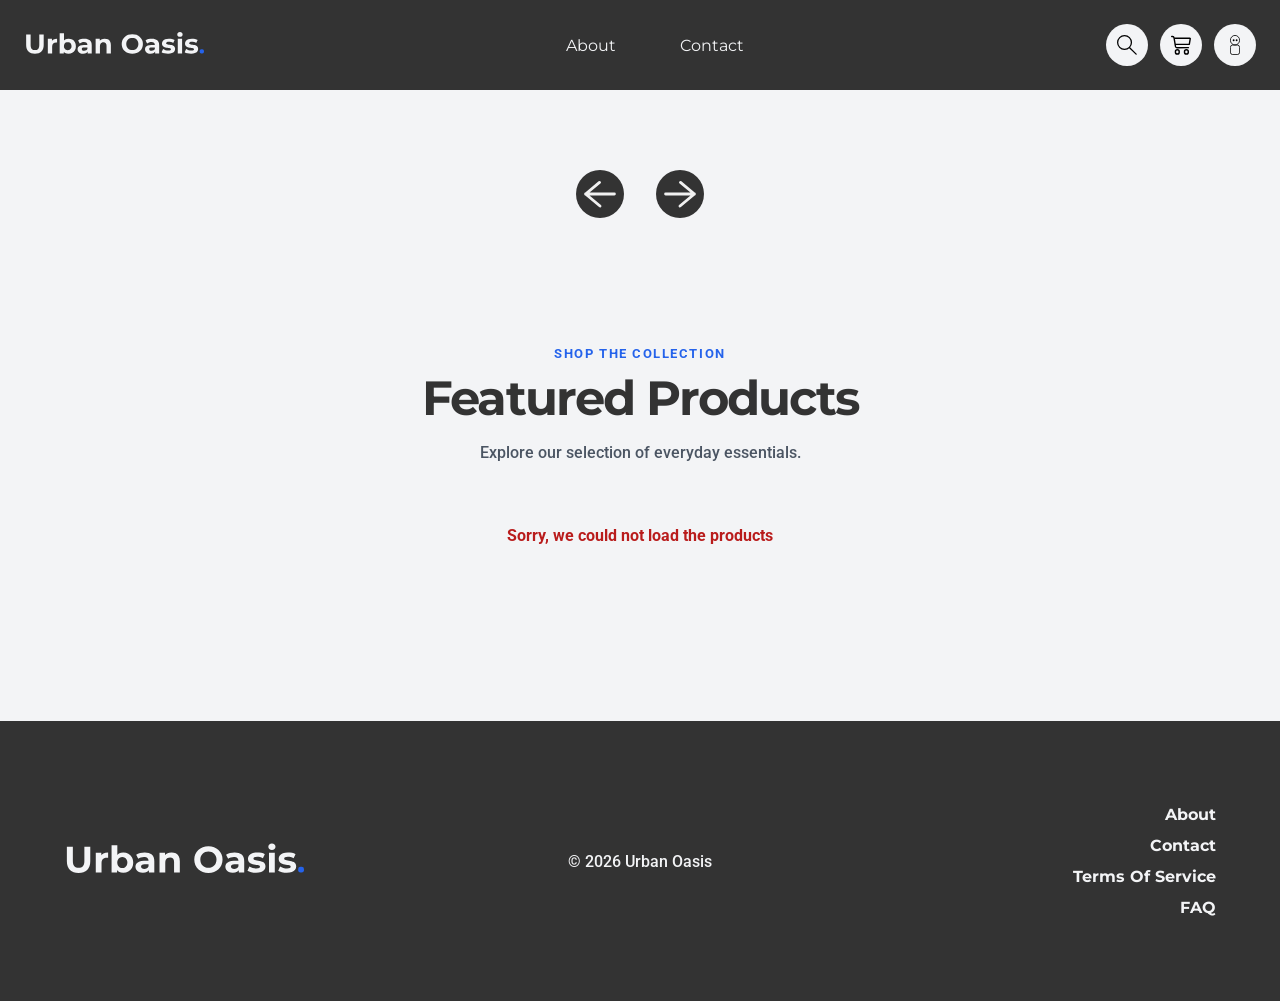
<file: index.html>
<!DOCTYPE html>
<html lang="en">
  <head>
    <meta charset="UTF-8">
    <meta name="viewport" content="width=device-width, initial-scale=1.0">
    <meta name="description" content="Urban Oasis is a minimal e-commerce store for curated everyday products">
    <title>Urban Oasis | Home</title>
    <link rel="stylesheet" href="./css/global.css">
    <link rel="stylesheet" href="./css/index.css">
  </head>
  <body>
    <header class="site-header">
      <nav class="navbar" aria-label="Main navigation">
        <a href="./index.html" class="logo">
          <img src="./icons/BrandLogo.svg" alt="Urban Oasis logo">
        </a>

        <ul class="nav-links">
          <li><a href="#">About</a></li>
          <li><a href="#">Contact</a></li>
        </ul>

        <div class="nav-actions">
          <button aria-label="Search" class="icon-button search-button">
            <img src="./icons/SearchIcon.svg" alt="Search">
          </button>

          <a href="./cart/index.html" class="icon-button" aria-label="Cart">
            <img src="./icons/CartIcon.svg" alt="Cart">
          </a>

          <a
            href="./account/login.html"
            class="icon-button"
            aria-label="Account"
          >
            <img src="./icons/ProfileIcon.svg" alt="Account">
          </a>
        </div>
      </nav>
    </header>

    <main>
      <section class="hero-carousel" aria-label="Featured products carousel">
        <div class="carousel-track" id="carousel-track">
          <!-- Carousel is rendered here with JavaScript-->
        </div>

        <div class="carousel-controls">
          <button
            class="carousel-btn carousel-btn-prev"
            id="carousel-prev"
            aria-label="Previous slide"
          >
            <img src="./icons/ArrowLeft.svg" alt="Previous">
          </button>

          <button
            class="carousel-btn carousel-btn-next"
            id="carousel-next"
            aria-label="Next slide"
          >
            <img src="./icons/ArrowRight.svg" alt="Next">
          </button>
        </div>
      </section>

      <section
        class="featured-products"
        aria-labelledby="featured-products-title"
      >
        <div class="section-header">
          <p class="section-label">Shop the collection</p>
          <h1 id="featured-products-title">Featured Products</h1>
          <p>Explore our selection of everyday essentials.</p>
        </div>

        <p class="loading-message" id="products-loading">Loading products</p>
        <p class="error-message" id="products-error" hidden>
          Sorry, we could not load the products
        </p>

        <div class="product-grid" id="product-grid">
          <!-- Products rendered here with JavaScript -->
        </div>
      </section>
    </main>

    <footer class="site-footer">
      <a href="./index.html" class="footer-logo">
        <img src="./icons/BrandLogo.svg" alt="Urban Oasis logo">
      </a>

      <p class="copyright">&copy; 2026 Urban Oasis</p>

      <nav class="footer-nav" aria-label="Footer navigation">
        <a href="#">About</a>
        <a href="#">Contact</a>
        <a href="#">Terms Of Service</a>
        <a href="#">FAQ</a>
      </nav>
    </footer>

    <script src="./js/index.js" type="module"></script>
  </body>
</html>
</file>
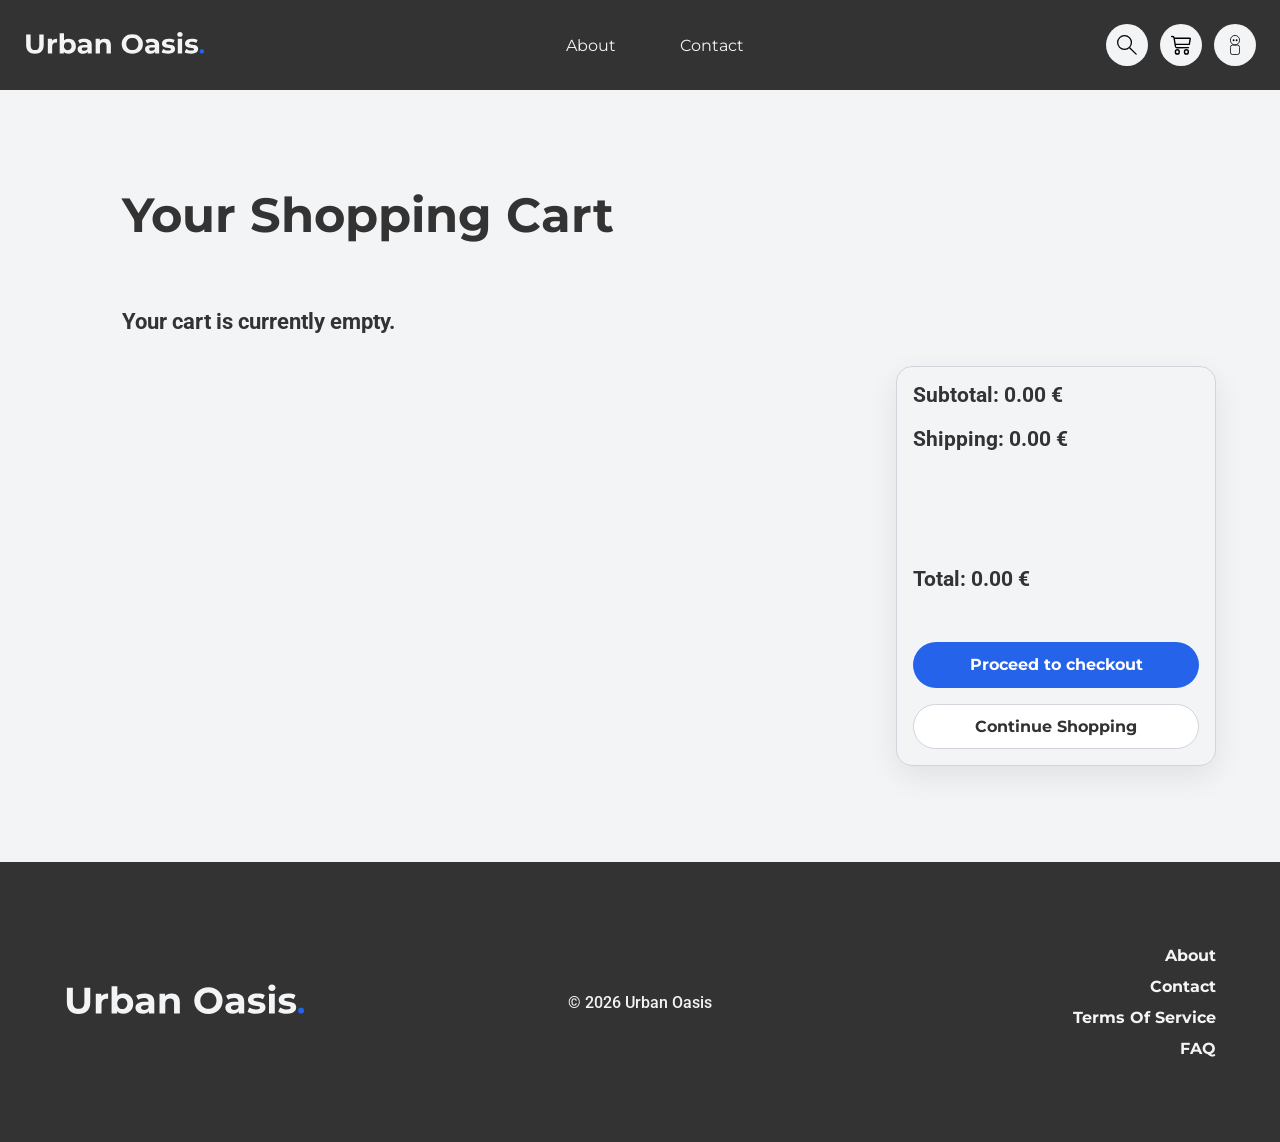
<file: cart/index.html>
<!DOCTYPE html>
<html lang="en">
  <head>
    <meta charset="UTF-8">
    <meta name="viewport" content="width=device-width, initial-scale=1.0">
    <meta name="description" content="View your Urban Oasis shopping cart, update quantities or remove items before proceeding to checkout.">
    <title>Urban Oasis | Cart</title>
    <link rel="stylesheet" href="../css/global.css">
    <link rel="stylesheet" href="../css/cart.css">
  </head>
  <body>
    <header class="site-header">
      <nav class="navbar" aria-label="Main navigation">
        <a href="../index.html" class="logo">
          <img src="../icons/BrandLogo.svg" alt="Urban Oasis logo">
        </a>

        <ul class="nav-links">
          <li><a href="#">About</a></li>
          <li><a href="#">Contact</a></li>
        </ul>

        <div class="nav-actions">
          <button aria-label="Search" class="icon-button search-button">
            <img src="../icons/SearchIcon.svg" alt="Search">
          </button>

          <a href="../cart/index.html" class="icon-button" aria-label="Cart">
            <img src="../icons/CartIcon.svg" alt="Cart">
          </a>

          <a
            href="../account/login.html"
            class="icon-button"
            aria-label="Account"
          >
            <img src="../icons/ProfileIcon.svg" alt="Account">
          </a>
        </div>
      </nav>
    </header>

    <main>
      <section class="cart-section" aria-labelledby="cart-title">
        <div class="container cart-wrapper">
          <h1 id="cart-title">Your Shopping Cart</h1>

          <p class="empty-cart-message" id="empty-cart-message" hidden>
            Your cart is currently empty.
          </p>

          <div class="cart-layout">
            <div class="cart-items-wrapper">
              <div class="cart-items" id="cart-items"></div>
              <!-- Cart items are rendered here with JavaScript -->
              <button class="btn clear-cart-button" id="clear-cart-button">
                Clear Cart
              </button>
            </div>

            <div class="cart-summary">
              <p>Subtotal: <strong id="cart-subtotal">0 €</strong></p>
              <p>Shipping: <strong id="cart-shipping">0 €</strong></p>
              <p class="cart-total">
                Total: <strong id="cart-total">0 €</strong>
              </p>

              <a href="../checkout/index.html" class="btn checkout-button"
                >Proceed to checkout</a
              >

              <a
                href="../index.html"
                class="btn continue-shopping-button"
                >Continue Shopping</a
              >
            </div>
          </div>
        </div>
      </section>
    </main>

    <footer class="site-footer">
      <a href="../index.html" class="footer-logo">
        <img src="../icons/BrandLogo.svg" alt="Urban Oasis logo">
      </a>

      <p class="copyright">&copy; 2026 Urban Oasis</p>

      <nav class="footer-nav" aria-label="Footer navigation">
        <a href="#">About</a>
        <a href="#">Contact</a>
        <a href="#">Terms Of Service</a>
        <a href="#">FAQ</a>
      </nav>
    </footer>

    <script src="../js/cart.js" type="module"></script>
  </body>
</html>
</file>
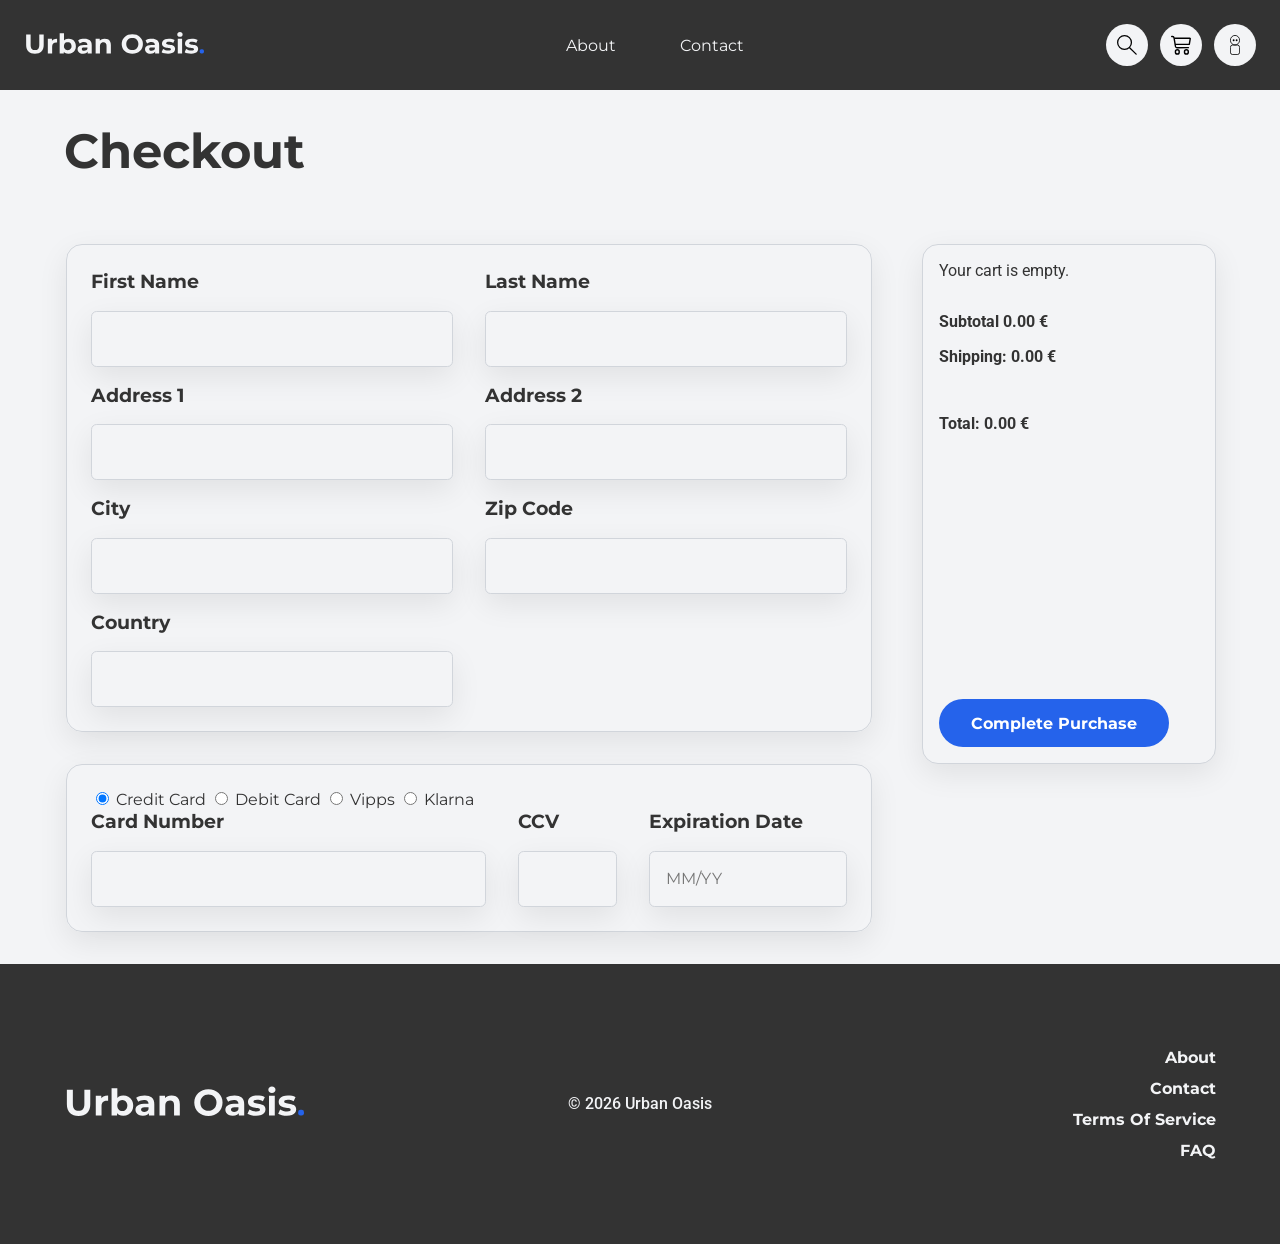
<file: checkout/index.html>
<!DOCTYPE html>
<html lang="en">
  <head>
    <meta charset="UTF-8">
    <meta name="viewport" content="width=device-width, initial-scale=1.0">
    <meta name="description" content="Complete your purchase by providing delivery information and payment details on the Urban Oasis checkout page.">
    <title>Urban Oasis | Checkout</title>
    <link rel="stylesheet" href="../css/global.css">
    <link rel="stylesheet" href="../css/checkout.css">
  </head>

  <body>
    <header class="site-header">
      <nav class="navbar" aria-label="Main navigation">
        <a href="../index.html" class="logo">
          <img src="../icons/BrandLogo.svg" alt="Urban Oasis logo">
        </a>

        <ul class="nav-links">
          <li><a href="#">About</a></li>
          <li><a href="#">Contact</a></li>
        </ul>

        <div class="nav-actions">
          <button aria-label="Search" class="icon-button search-button">
            <img src="../icons/SearchIcon.svg" alt="Search">
          </button>

          <a href="../cart/index.html" class="icon-button" aria-label="Cart">
            <img src="../icons/CartIcon.svg" alt="Cart">
          </a>

          <a
            href="../account/login.html"
            class="icon-button"
            aria-label="Account"
          >
            <img src="../icons/ProfileIcon.svg" alt="Account">
          </a>
        </div>
      </nav>
    </header>

    <main>
      <section class="checkout-section" aria-labelledby="checkout-title">
        <h1 id="checkout-title">Checkout</h1>
        <div class="container checkout-layout">
          <form class="checkout-form" id="checkout-form">
            <fieldset class="delivery-form">
              <legend class="sr-only">Delivery information</legend>

              <div class="form-row">
                <div class="form-group">
                  <label for="first-name">First Name</label>
                  <input
                    type="text"
                    id="first-name"
                    name="firstName"
                    required
                 >
                </div>

                <div class="form-group">
                  <label for="last-name">Last Name</label>
                  <input type="text" id="last-name" name="lastName" required>
                </div>
              </div>

              <div class="form-row">
                <div class="form-group">
                  <label for="address-one">Address 1</label>
                  <input
                    type="text"
                    id="address-one"
                    name="addressOne"
                    required
                 >
                </div>

                <div class="form-group">
                  <label for="address-two">Address 2</label>
                  <input type="text" id="address-two" name="addressTwo">
                </div>
              </div>

              <div class="form-row">
                <div class="form-group">
                  <label for="city">City</label>
                  <input type="text" id="city" name="city" required>
                </div>

                <div class="form-group">
                  <label for="zip-code">Zip Code</label>
                  <input type="text" id="zip-code" name="zipCode" required>
                </div>
              </div>

              <div class="form-group country-field">
                <label for="country">Country</label>
                <input type="text" id="country" name="country" required>
              </div>
            </fieldset>

            <fieldset class="payment-form">
              <legend class="sr-only">Payment method</legend>

              <div class="payment-options">
                <label>
                  <input
                    type="radio"
                    name="paymentMethod"
                    value="card"
                    checked
                 >
                  Credit Card
                </label>

                <label>
                  <input type="radio" name="paymentMethod" value="card">
                  Debit Card
                </label>

                <label>
                  <input type="radio" name="paymentMethod" value="vipps">
                  Vipps
                </label>

                <label>
                  <input type="radio" name="paymentMethod" value="klarna">
                  Klarna
                </label>
              </div>

              <div class="payment-fields" id="card-fields">
                <div class="form-group card-number-field">
                  <label for="card-number">Card Number</label>
                  <input type="text" id="card-number" name="cardNumber">
                </div>

                <div class="form-group ccv-field">
                  <label for="ccv">CCV</label>
                  <input type="text" id="ccv" name="ccv">
                </div>

                <div class="form-group expiration-date-field">
                  <label for="expiry-date">Expiration Date</label>
                  <input
                    type="text"
                    id="expiry-date"
                    name="expiryDate"
                    placeholder="MM/YY"
                 >
                </div>
              </div>

              <div class="payment-fields" id="vipps-fields" hidden>
                <div class="form-group">
                  <label for="phone-number">Phone number</label>
                  <input type="tel" id="phone-number" name="phoneNumber">
                </div>
              </div>

              <div class="payment-fields" id="klarna-fields" hidden>
                <p class="payment-info">
                  You will receive payment instructions after completing the
                  purchase.
                </p>
              </div>
            </fieldset>
          </form>

          <div class="checkout-summary">
            <div class="checkout-items" id="checkout-items">
              <!-- Cart items will be rendered here with JavaScript  -->
            </div>

            <div class="checkout-totals">
              <p>Subtotal <strong id="checkout-subtotal">0 €</strong></p>
              <p>Shipping: <strong id="checkout-shipping">0 €</strong></p>

              <p class="checkout-total">
                Total: <strong id="checkout-total">0 €</strong>
              </p>
            </div>

            <button
              type="submit"
              form="checkout-form"
              class="btn complete-purchase-button"
            >
              Complete Purchase
            </button>

            <p class="form-error" id="checkout-error" hidden>
              Please fill out the required fields.
            </p>
          </div>
        </div>
      </section>
    </main>

    <footer class="site-footer">
      <a href="../index.html" class="footer-logo">
        <img src="../icons/BrandLogo.svg" alt="Urban Oasis logo">
      </a>

      <p class="copyright">&copy; 2026 Urban Oasis</p>

      <nav class="footer-nav" aria-label="Footer navigation">
        <a href="#">About</a>
        <a href="#">Contact</a>
        <a href="#">Terms Of Service</a>
        <a href="#">FAQ</a>
      </nav>
    </footer>

    <script type="module" src="../js/checkout.js"></script>
  </body>
</html>
</file>
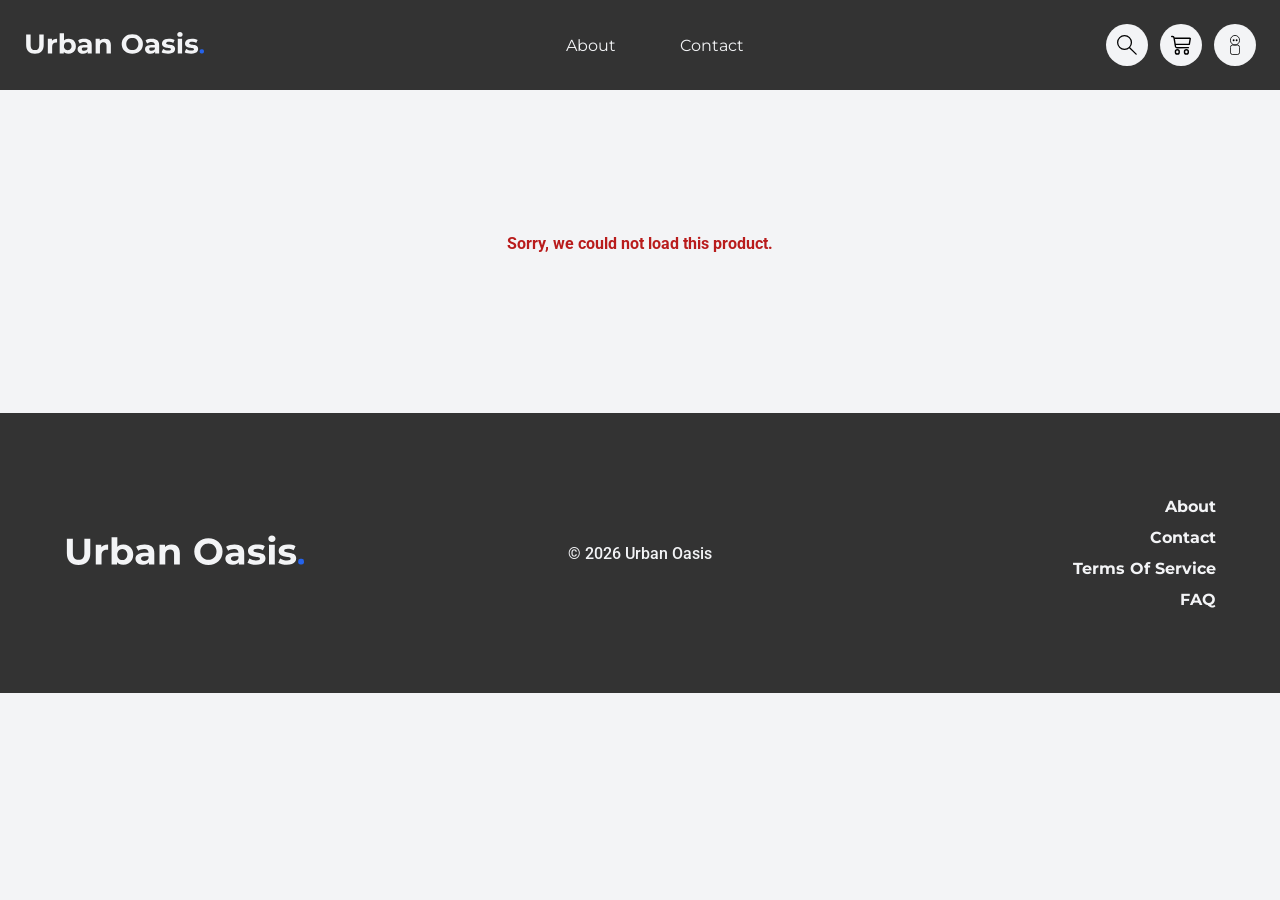
<file: product/index.html>
<!DOCTYPE html>
<html lang="en">
  <head>
    <meta charset="UTF-8">
    <meta name="viewport" content="width=device-width, initial-scale=1.0">
    <meta name="description" content="View product detail, reviews, pricing and add items to you Urban Oasis cart.">
    <title>Urban Oasis | Product</title>
    <link rel="stylesheet" href="../css/global.css">
    <link rel="stylesheet" href="../css/product.css">
  </head>
  <body>
    <header class="site-header">
      <nav class="navbar" aria-label="Main navigation">
        <a href="../index.html" class="logo">
          <img src="../icons/BrandLogo.svg" alt="Urban Oasis logo">
        </a>

        <ul class="nav-links">
          <li><a href="#">About</a></li>
          <li><a href="#">Contact</a></li>
        </ul>

        <div class="nav-actions">
          <button aria-label="Search" class="icon-button search-button">
            <img src="../icons/SearchIcon.svg" alt="Search">
          </button>

          <a href="../cart/index.html" class="icon-button" aria-label="Cart">
            <img src="../icons/CartIcon.svg" alt="Cart">
          </a>

          <a href="../account/login.html" class="icon-button" aria-label="Account">
            <img src="../icons/ProfileIcon.svg" alt="Account">
          </a>
        </div>
      </nav>
    </header>

    <main>
      <section class="product-detail" aria-labelledby="product-page-title">
        <h1 id="product-page-title" class="sr-only">Product details</h1>
        <p class="loading-message" id="product-loading">Loading Product...</p>
        <p class="error-message" id="product-error" hidden>
          Sorry, we could not load this product.
        </p>
        <div class="product-layout" id="product-layout">
          <!-- Product details are rendered here with JavaScript -->
        </div>
      </section>
    </main>

    <footer class="site-footer">
      <a href="../index.html" class="footer-logo">
        <img src="../icons/BrandLogo.svg" alt="Urban Oasis logo">
      </a>

      <p class="copyright">&copy; 2026 Urban Oasis</p>

      <nav class="footer-nav" aria-label="Footer navigation">
        <a href="#">About</a>
        <a href="#">Contact</a>
        <a href="#">Terms Of Service</a>
        <a href="#">FAQ</a>
      </nav>
    </footer>

    <script src="../js/product.js" type="module"></script>
  </body>
</html>
</file>
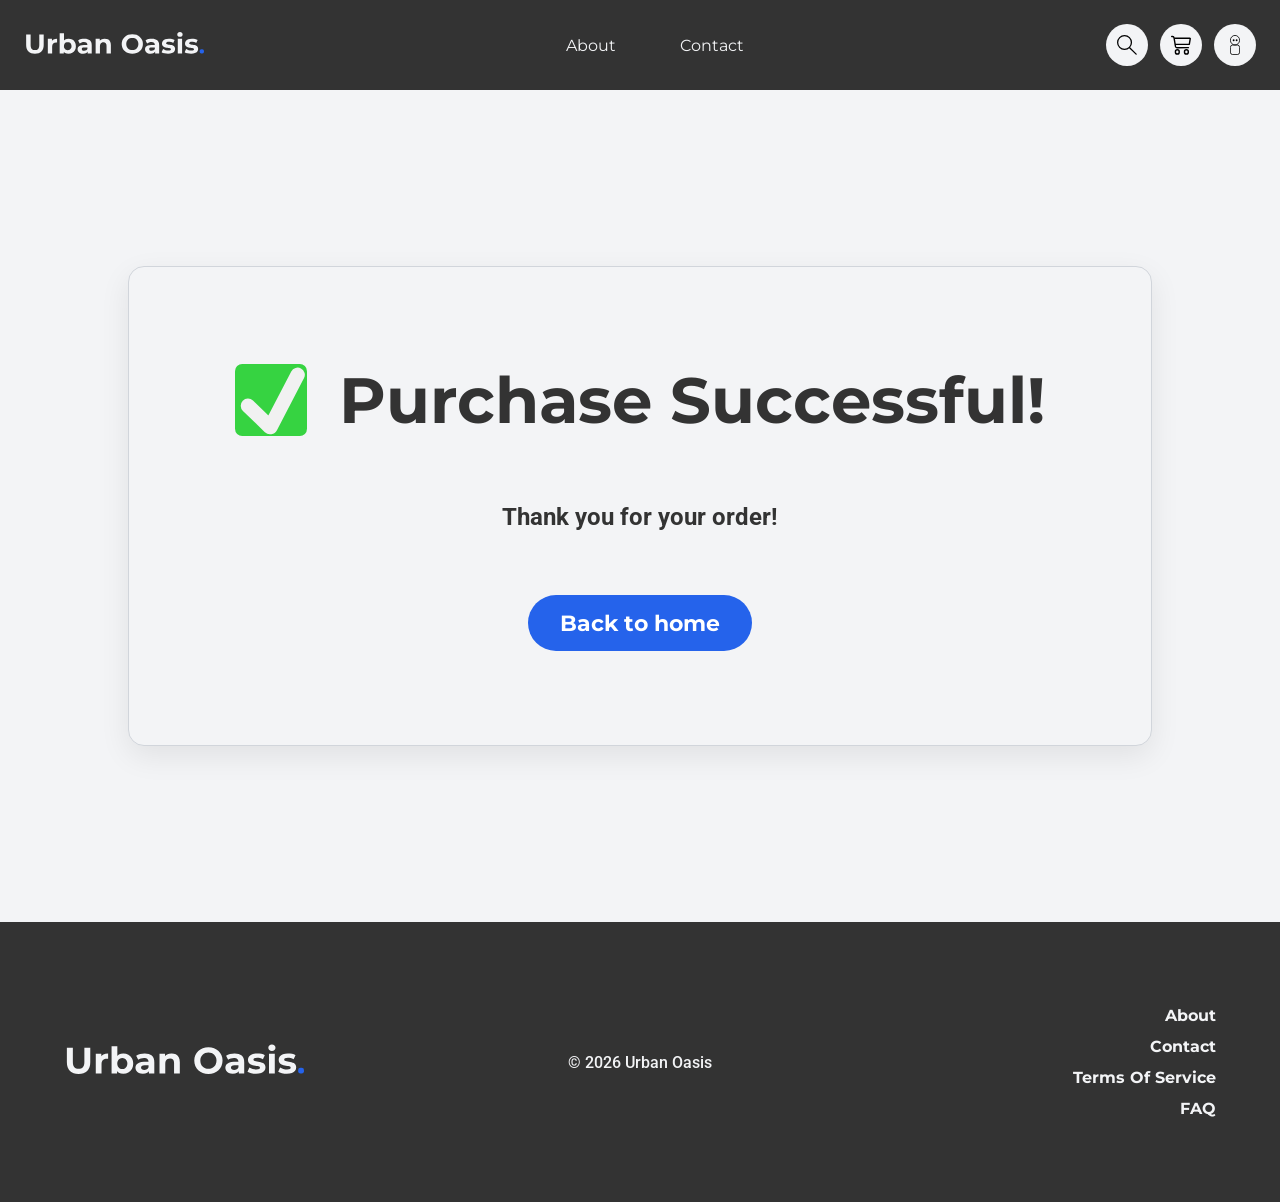
<file: success/index.html>
<!DOCTYPE html>
<html lang="en">
  <head>
    <meta charset="UTF-8">
    <meta name="viewport" content="width=device-width, initial-scale=1.0">
    <meta name="description" content="Your purchase was successful! Thank you for shopping with Urban Oasis.">
    <title>Urban Oasis | Confirmation</title>
    <link rel="stylesheet" href="../css/global.css">
    <link rel="stylesheet" href="../css/success.css">
  </head>

  <body>
    <header class="site-header">
      <nav class="navbar" aria-label="Main navigation">
        <a href="../index.html" class="logo">
          <img src="../icons/BrandLogo.svg" alt="Urban Oasis logo">
        </a>

        <ul class="nav-links">
          <li><a href="#">About</a></li>
          <li><a href="#">Contact</a></li>
        </ul>

        <div class="nav-actions">
          <button aria-label="Search" class="icon-button search-button">
            <img src="../icons/SearchIcon.svg" alt="Search">
          </button>

          <a href="../cart/index.html" class="icon-button" aria-label="Cart">
            <img src="../icons/CartIcon.svg" alt="Cart">
          </a>

          <a
            href="../account/login.html"
            class="icon-button"
            aria-label="Account"
          >
            <img src="../icons/ProfileIcon.svg" alt="Account">
          </a>
        </div>
      </nav>
    </header>

    <main>
      <section class="success-section">
        <div class="container">
          <div class="success-card">
            <div class="success-header">
              <img src="../icons/SuccessLogo.svg" alt="" class="success-icon">
              <h1 id="success-title">Purchase Successful!</h1>
            </div>

            <p>Thank you for your order!</p>

            <a href="../index.html" class="btn success-button">Back to home</a>
          </div>
        </div>
      </section>
    </main>

    <footer class="site-footer">
      <a href="../index.html" class="footer-logo">
        <img src="../icons/BrandLogo.svg" alt="Urban Oasis logo">
      </a>

      <p class="copyright">&copy; 2026 Urban Oasis</p>

      <nav class="footer-nav" aria-label="Footer navigation">
        <a href="#">About</a>
        <a href="#">Contact</a>
        <a href="#">Terms Of Service</a>
        <a href="#">FAQ</a>
      </nav>
    </footer>

  </body>
</html>
</file>
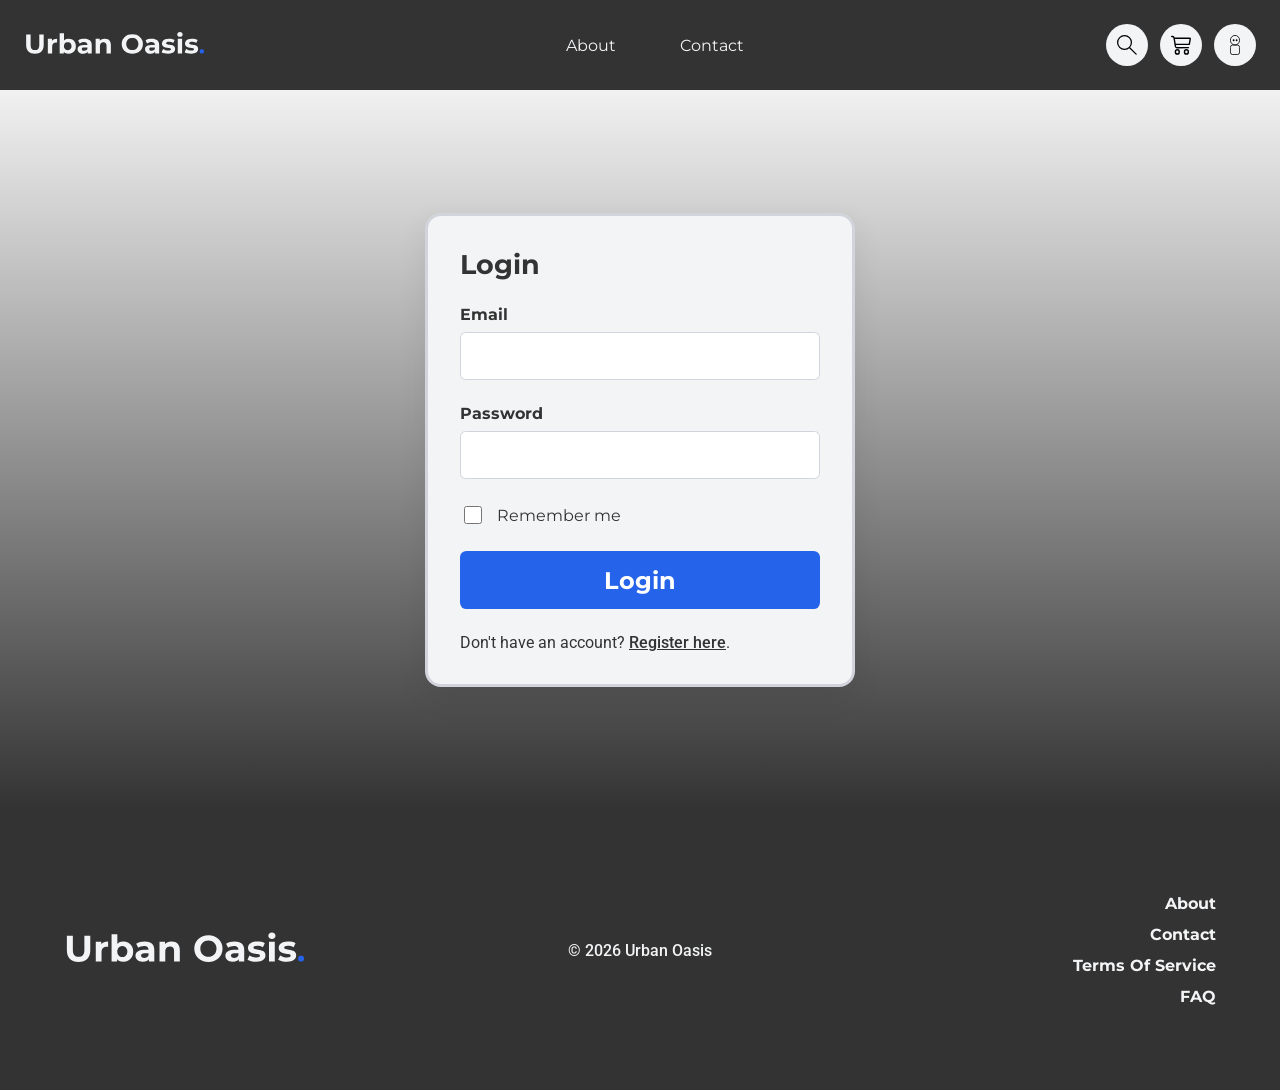
<file: account/login.html>
<!DOCTYPE html>
<html lang="en">
  <head>
    <meta charset="UTF-8">
    <meta name="viewport" content="width=device-width, initial-scale=1.0">
    <meta name="description" content="Login to your Urban Oasis account to view your orders, manage your account details and more.">
    <title>Urban Oasis | Login</title>
    <link rel="stylesheet" href="../css/global.css">
    <link rel="stylesheet" href="../css/auth.css">
  </head>

  <body>
    <header class="site-header">
      <nav class="navbar" aria-label="Main navigation">
        <a href="../index.html" class="logo">
          <img src="../icons/BrandLogo.svg" alt="Urban Oasis logo">
        </a>

        <ul class="nav-links">
          <li><a href="#">About</a></li>
          <li><a href="#">Contact</a></li>
        </ul>

        <div class="nav-actions">
          <button aria-label="Search" class="icon-button search-button">
            <img src="../icons/SearchIcon.svg" alt="Search">
          </button>

          <a href="../cart/index.html" class="icon-button" aria-label="Cart">
            <img src="../icons/CartIcon.svg" alt="Cart">
          </a>

          <a
            href="../account/login.html"
            class="icon-button"
            aria-label="Account"
          >
            <img src="../icons/ProfileIcon.svg" alt="Account">
          </a>
        </div>
      </nav>
    </header>

    <main>
      <section class="auth-section" aria-labelledby="login-title">
        <form class="auth-card" id="login-form">
          <h1 id="login-title">Login</h1>
          <p class="form-error" id="login-error" hidden>
            Login failed. Please check your email and password.
          </p>

          <div class="form-group">
            <label for="login-email">Email</label>
            <input
              type="email"
              id="login-email"
              name="email"
              autocomplete="email"
              required
           >
            <p class="form-error" id="login-email-error" hidden>
              Please enter a valid email address.
            </p>
          </div>

          <div class="form-group">
            <label for="login-password">Password</label>
            <input
              type="password"
              id="login-password"
              name="password"
              autocomplete="current-password"
              required
           >
            <p class="form-error" id="login-password-error" hidden>
              Please enter your password.
            </p>
          </div>

          <label class="remember-me">
            <input type="checkbox" id="remember-me" name="rememberMe">
            Remember me
          </label>

          <button type="submit" class="btn auth-button">Login</button>

          <p class="auth-link-text">
            Don't have an account?
            <a href="../account/register.html">Register here</a>.
          </p>
        </form>
      </section>
    </main>

    <footer class="site-footer">
      <a href="../index.html" class="footer-logo">
        <img src="../icons/BrandLogo.svg" alt="Urban Oasis logo">
      </a>

      <p class="copyright">&copy; 2026 Urban Oasis</p>

      <nav class="footer-nav" aria-label="Footer navigation">
        <a href="#">About</a>
        <a href="#">Contact</a>
        <a href="#">Terms Of Service</a>
        <a href="#">FAQ</a>
      </nav>
    </footer>

    <script type="module" src="../js/auth.js"></script>
  </body>
</html>
</file>
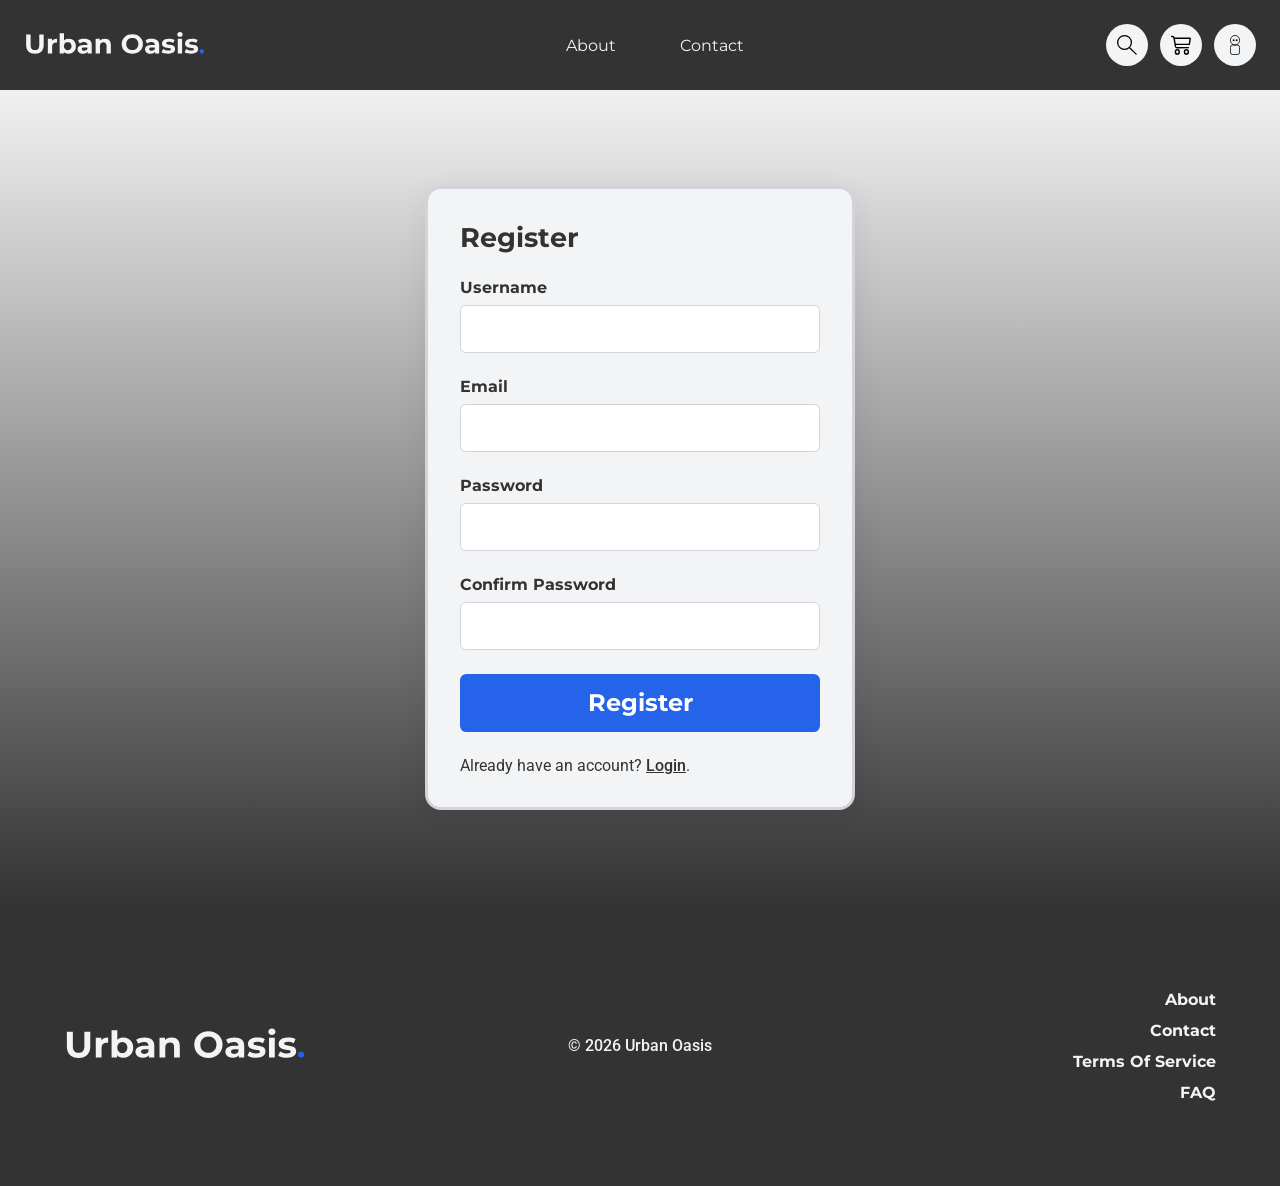
<file: account/register.html>
<!DOCTYPE html>
<html lang="en">
  <head>
    <meta charset="UTF-8">
    <meta name="viewport" content="width=device-width, initial-scale=1.0">
    <meta name="description" content="Register for a new Urban Oasis account to start shopping our curated selection of everyday products.">
    <title>Urban Oasis | Register</title>
    <link rel="stylesheet" href="../css/global.css">
    <link rel="stylesheet" href="../css/auth.css">
  </head>

  <body>
    <header class="site-header">
      <nav class="navbar" aria-label="Main navigation">
        <a href="../index.html" class="logo">
          <img src="../icons/BrandLogo.svg" alt="Urban Oasis logo">
        </a>

        <ul class="nav-links">
          <li><a href="#">About</a></li>
          <li><a href="#">Contact</a></li>
        </ul>

        <div class="nav-actions">
          <button aria-label="Search" class="icon-button search-button">
            <img src="../icons/SearchIcon.svg" alt="Search">
          </button>

          <a href="../cart/index.html" class="icon-button" aria-label="Cart">
            <img src="../icons/CartIcon.svg" alt="Cart">
          </a>

          <a
            href="../account/register.html"
            class="icon-button"
            aria-label="Account"
          >
            <img src="../icons/ProfileIcon.svg" alt="Account">
          </a>
        </div>
      </nav>
    </header>

    <main>
      <section class="auth-section" aria-labelledby="register-title">
        <form class="auth-card" id="register-form">
          <h1 id="register-title">Register</h1>
          <p class="form-error" id="register-error" hidden>
            Registration failed. Please check you detail.
          </p>

          <p class="form-success" id="register-success" hidden>
            Account created successfully!
          </p>

          <div class="form-group">
            <label for="register-username">Username</label>
            <input
              type="text"
              id="register-username"
              name="username"
              autocomplete="username"
              required
           >
            <p class="form-error" id="register-username-error" hidden>
              Username must be at least 3 characters long and contain only
              letters, numbers, and underscores.
            </p>
          </div>

          <div class="form-group">
            <label for="register-email">Email</label>
            <input
              type="email"
              id="register-email"
              name="email"
              autocomplete="email"
              required
           >
            <p class="form-error" id="register-email-error" hidden>
              Please enter a valid email address.
            </p>
          </div>

          <div class="form-group">
            <label for="register-password">Password</label>
            <input
              type="password"
              id="register-password"
              name="password"
              autocomplete="current-password"
              required
           >
            <p class="form-error" id="register-password-error" hidden>
              Password must be at least 8 characters long and contain at least
              one uppercase letter, one lowercase letter, and one number.
            </p>
          </div>

          <div class="form-group">
            <label for="confirm-password">Confirm Password</label>
            <input
              type="password"
              id="confirm-password"
              name="confirmPassword"
              autocomplete="new-password"
              required
           >
            <p class="form-error" id="confirm-password-error" hidden>
              Password do not match.
            </p>
          </div>

          <button type="submit" class="btn auth-button">Register</button>

          <p class="auth-link-text">
            Already have an account? <a href="../account/login.html">Login</a>.
          </p>
        </form>
      </section>
    </main>

    <footer class="site-footer">
      <a href="/index.html" class="footer-logo">
        <img src="../icons/BrandLogo.svg" alt="Urban Oasis logo">
      </a>

      <p class="copyright">&copy; 2026 Urban Oasis</p>

      <nav class="footer-nav" aria-label="Footer navigation">
        <a href="#">About</a>
        <a href="#">Contact</a>
        <a href="#">Terms Of Service</a>
        <a href="#">FAQ</a>
      </nav>
    </footer>

    <script type="module" src="../js/auth.js"></script>
  </body>
</html>
</file>
<file: css/global.css>
@import url('https://fonts.googleapis.com/css2?family=Montserrat:wght@400;500;700&family=Roboto:wght@300;400;500;700&display=swap');

:root {
    --color-background: #f3f4f6;
    --color-primary: #333333;
    --color-surface: #ffffff;
    --color-border: #d1d5db;
    --color-accent: #2563eb;
    --color-background-gradient: linear-gradient(180deg, #f1f1f1, #333333);

    --shadow-soft: 0px 10px 30px rgba(0, 0, 0, 0.08);

    --font-main: Montserrat, sans-serif;
    --font-secondary: Roboto, sans-serif;
}

* {
    box-sizing: border-box;
}

body {
    margin: 0;
    font-family: var(--font-main);
    background: var(--color-background);
    color: var(--color-primary);
}

h1,
h2,
h3 {
    font-family: var(--font-main);
    margin: 0;
    padding: 0;
}

p {
    font-family: var(--font-secondary);
    margin: 0;
    padding: 0;
}

img {
    max-width: 100%;
    display: block;
}

a {
    color: inherit;
    text-decoration: none;
}

button {
    font-family: inherit;
    cursor: pointer;
}

.container {
    width: min(1200px, 90%);
    margin-inline: auto;
}

.btn {
    display: inline-block;
    background: var(--color-accent);
    color: #ffffff;
    padding: 0.85rem 2rem;
    border-radius: 999px;
    font-size: 1rem;
    font-weight: 700;
    transition: background 0.2s ease, transform 0.2s ease;
}

.btn:hover {
    background: #1d4ed8;
    transform: translateY(-2px);
}

.site-header {
    background: var(--color-primary);
    color: var(--color-background);
}

.navbar {
    min-height: 90px;
    display: flex;
    align-items: center;
    justify-content: space-between;
    padding: 0 1.5rem;
}

.nav-links {
    list-style: none;
    display: flex;
    gap: 4rem;
    padding: 0;
    margin: 0;
}

.nav-actions {
    display: flex;
    align-items: center;
    gap: 0.75rem;
}

.icon-button {
    width: 42px;
    height: 42px;
    border: none;
    border-radius: 50%;
    background: var(--color-background);
    display: flex;
    align-items: center;
    justify-content: center;
    padding: 0;
}

.icon-button img {
    width: 20px;
    height: 20px;
    object-fit: contain;
}

.site-footer {
    min-height: 280px;
    background: var(--color-primary);
    color: var(--color-background);
    display: grid;
    grid-template-columns: 1fr auto 1fr;
    align-items: center;
    padding: 3rem 4rem;
}

.footer-logo img {
    width: 240px;
}

.copyright {
    font-size: 1rem;
    font-weight: 500;
    text-align: center;
    margin: 0;
}

.footer-nav {
    display: flex;
    flex-direction: column;
    align-items: flex-end;
    gap: 0.75rem;
    font-size: 1rem;
    font-weight: 700;
}

.footer-nav a {
    color: var(--color-background);
}

.logo img {
    width: 180px;
}

.loading-message,
.error-message {
    text-align: center;
    font-weight: 700;
    margin: 2rem 0;
}

.error-message {
    color: #b91c1c;
}

.sr-only {
    position: absolute;
    width: 1px;
    height: 1px;
    padding: 0;
    margin: -1px;
    overflow: hidden;
    white-space: nowrap;
    border: 0;
    clip: rect(0, 0, 0, 0);
}

.form-group {
    display: flex;
    flex-direction: column;
    gap: 0.5rem;
}

.form-group label,
.form-group legend {
    font-weight: 700;
}

.form-group input {
    width: 100%;
    min-height: 48px;
    padding: 0.75rem 1rem;
    border: 1px solid var(--color-border);
    border-radius: 0.35rem;
    font-family: inherit;
    font-size: 1rem;
    background: var(--color-surface);
    box-shadow: none;
}

.form-group input:focus {
    outline: 2px solid rgba(59, 130, 246, 0.35);
    border-color: var(--color-accent);
}

.form-error {
    color: #b91c1c;
    font-size: 0.9rem;
    font-weight: 600;
    margin: 0;
}

.form-success {
    color: #15803d;
    font-size: 0.9rem;
    font-weight: 600;
    margin: 1rem 0 0;
}

.product-card,
.cart-item,
.cart-summary,
.delivery-form,
.payment-form,
.checkout-summary,
.success-card,
.auth-card {
    background: var(--color-surface);
    border: 1px solid var(--color-border);
    box-shadow: var(--shadow-soft);
    border-radius: 1rem;
}

[hidden] {
    display: none !important;
}

@media (max-width: 800px) {
    .stack-on-mobile {
        grid-template-columns: 1fr;
    }
}

@media (max-width: 750px) {
    .navbar {
        min-height: auto;
        padding: 1.5rem;
        flex-wrap: wrap;
        gap: 1.5rem;
        justify-content: center;
    }

    .logo img {
        width: 150px;
    }

    .nav-links {
        width: 100%;
        justify-content: center;
        gap: 2rem;
        order: 3;
    }

    .site-footer {
        grid-template-columns: 1fr;
        gap: 2rem;
        text-align: center;
        padding: 3rem 1.5rem;
    }

    .footer-logo {
        display: flex;
        justify-content: center;
    }

    .footer-logo img {
        width: 200px;
    }

    .footer-nav {
        align-items: center;
    }
}
</file>
<file: css/index.css>
.hero-carousel {
    position: relative;
    padding: 4rem 0 3rem;
    background: var(--color-background);
    overflow: hidden;
}

.carousel-slide {
    min-height: 480px;
    padding: 3rem;
    display: grid;
    grid-template-columns: 0.85fr 1.15fr;
    gap: 4rem;
    align-items: center;
    animation: fadeIn 0.7s ease;
}

@keyframes fadeIn {
    from {
        opacity: 0;
        transform: translateY(8px);
    }

    to {
        opacity: 1;
        transform: translateY(0);
    }
}

.carousel-text {
    display: flex;
    flex-direction: column;
    align-items: flex-start;
    gap: 1.25rem;
}

.carousel-label {
    margin: 0;
    font-size: 0.8rem;
    font-weight: 700;
    letter-spacing: 0.12em;
    text-transform: uppercase;
    color: var(--color-accent);
}

.carousel-text h1 {
    margin: 0;
    max-width: 480px;
    font-size: clamp(2.75rem, 5vw, 4.5rem);
    letter-spacing: -0.06em;
    line-height: 0.95;
}

.carousel-description {
    margin: 0;
    max-width: 460px;
    color: #4b5563;
    font-size: 1.1rem;
    line-height: 1.6;
    font-weight: 500;
}

.carousel-actions {
    display: flex;
    align-items: center;
    gap: 1.5rem;
    margin-top: 0.75rem;
}

.carousel-discounted-price {
    font-size: 1.15rem;
    font-weight: 800;
    color: var(--color-primary);
}

.carousel-original-price {
    font-size: 1.15rem;
    font-weight: 500;
    color: var(--color-primary);
    text-decoration: line-through;
    color: #374151;
}

.carousel-visual {
    height: 440px;
    display: flex;
    align-items: center;
    justify-content: center;
    background: var(--color-surface);
    border: 1px solid var(--color-border);
    border-radius: 1.25rem;
    box-shadow: var(--shadow-soft);
    overflow: hidden;
}

.carousel-visual img {
    width: 100%;
    height: 100%;
    object-fit: contain;
}

.carousel-controls {
    width: min(1180px, 88%);
    margin: -3rem auto 0;
    display: flex;
    margin-top: 1rem;
    gap: 2rem;
    justify-content: center;
}

.carousel-btn {
    width: 48px;
    height: 48px;
    border: none;
    background: transparent;
    display: flex;
    align-items: center;
    justify-content: center;
    padding: 0;
    transition: transform 0.2s ease, background 0.2s ease;
}

.carousel-btn:hover {
    transform: translateY(-2px);
}

.carousel-btn img {
    width: 48px;
    height: 48px;
}

.carousel-btn-prev {
    left: calc((100% - min(1200px, 88%)) / 2 + 1rem);
}

.carousel-btn-next {
    right: calc((100% - min(1200px, 88%)) / 2 + 1rem);
}

.section-header {
    text-align: center;
    margin-bottom: 4rem;
}

.section-label {
    margin: 0 0 0.5rem;
    color: var(--color-accent);
    font-size: 0.8rem;
    font-weight: 700;
    letter-spacing: 0.12em;
    text-transform: uppercase;
}

.section-header h1 {
    font-size: clamp(2rem, 4vw, 3rem);
    letter-spacing: -0.04em;
}

.section-header p:last-child {
    margin: 1rem auto 0;
    max-width: 520px;
    color: #4b5563;
    font-weight: 500;
}

.featured-products {
    padding: 5rem 0 9rem;
}

.product-grid {
    width: min(1200px, 90%);
    margin: 0 auto;
    display: grid;
    grid-template-columns: repeat(4, 1fr);
    gap: 2.5rem;
}

.product-card {
    overflow: hidden;
    transition: transform 0.2s ease, box-shadow 0.2s ease;
}

.product-card:hover {
    transform: translateY(-4px);
    box-shadow: 0 12px 32px rgba(0, 0, 0, 0.12);
}

.product-card-image {
    display: block;
    border: 1px solid var(--color-border);
    border-radius: 1rem;
}

.product-card-image img {
    width: 100%;
    height: 220px;
    object-fit: cover;
    border-radius: 1rem;
}

.product-card-content {
    padding: 1rem;
}

.product-card-info {
    display: flex;
    flex-direction: column;
    gap: 1rem;
}

.product-card-info h2 {
    font-size: 0.95rem;
    font-weight: 700;
}

.price-info {
    display: flex;
    justify-content: space-between;
}

.discounted-price {
    font-size: 0.95rem;
    font-weight: 700;
}

.original-price {
    font-size: 0.95rem;
    font-weight: 500;
    text-decoration: line-through;
    color: #374151;
}

.btn-small {
    font-size: 0.8rem;
    padding: 0.5rem 1rem;
    margin: 1.5rem auto 0;
    display: block;
    width: fit-content;
}

@media (max-width: 900px) {
    .carousel-slide {
        grid-template-columns: 1fr;
        gap: 2rem;
        text-align: center;
        padding: 2rem;
    }

    .carousel-text {
        align-items: center;
    }

    .carousel-visual {
        height: 340px;
    }

    .product-grid {
        grid-template-columns: repeat(2, 1fr);
    }
}

@media (max-width: 550px) {
    .product-grid {
        grid-template-columns: 1fr;
        max-width: fit-content;
    }

    .carousel-actions {
        flex-direction: column;
    }
}
</file>
<file: css/cart.css>
.cart-section {
    padding: 6rem 0;
}

.cart-wrapper h1 {
    width: min(1200px, 90%);
    margin: 0 auto 4rem;
    font-size: clamp(2rem, 4vw, 3rem);
}

.empty-cart-message {
    width: min(1200px, 90%);
    margin: 0 auto 2rem;
    font-size: 1.4rem;
    font-weight: 700;
}

.cart-layout {
    display: grid;
    grid-template-columns: 2fr 0.85fr;
    gap: 5rem;
    align-items: start;
}

.cart-items {
    display: flex;
    flex-direction: column;
    gap: 2.5rem;
}

.cart-item {
    position: relative;
    display: grid;
    grid-template-columns: 120px 1fr auto auto;
    align-items: center;
    gap: 2rem;
    min-height: 130px;
    padding: 1.5rem 3.5rem 1.5rem 2rem;
    border: 1px solid var(--color-border);
    background: var(--color-background);
    box-shadow: var(--shadow-soft);
}

.cart-item-image {
    width: 100px;
    height: 100px;
    object-fit: cover;
    border: 1px solid var(--color-border);
    box-shadow: var(--shadow-soft);
}

.cart-item-info h2 {
    margin: 0;
    font-size: 1.25rem;
}

.cart-item-info p {
    margin: 0;
    font-size: 1.1rem;
}

.cart-item-quantity {
    display: flex;
    align-items: center;
    gap: 0.6rem;
    font-size: 1.1rem;
}

.quantity-button {
    border: none;
    background: transparent;
    font-size: 1.2rem;
    font-weight: 700;
    padding: 0.2rem;
}

.quantity-number {
    font-weight: 700;
}

.remove-item-button {
    position: absolute;
    top: 1rem;
    right: 1rem;
    width: 24px;
    height: 24px;
    border: none;
    background: transparent;
    padding: 0;
}

.remove-item-button img {
    width: 100%;
    height: 100%;
}

.cart-summary {
    min-height: 400px;
    padding: 1rem;
    border: 1px solid var(--color-border);
    background: var(--color-background);
    box-shadow: var(--shadow-soft);
    display: flex;
    flex-direction: column;
}

.cart-summary p {
    margin: 0 0 1.25rem;
    font-size: 1.3rem;
    font-weight: 700;
}

.cart-total {
    margin-top: 6rem !important;
}

.checkout-button {
    margin-top: auto;
    text-align: center;
}

.continue-shopping-button {
    margin-top: 1rem;
    text-align: center;
    font-size: 1rem;
    padding: 0.75rem 1.25rem;
    background: var(--color-surface);
    color: var(--color-primary);
    border: 1px solid var(--color-border);
}

.continue-shopping-button:hover {
    background: none;
}

.clear-cart-button {
    display: block;
    margin-top: 2.5rem;
    border: none;
    border-radius: 999px;
    background: var(--color-accent);
    color: #ffffff;
    padding: 0.7rem 1.2rem;
    font-family: inherit;
    font-size: 1rem;
    cursor: pointer;
    box-shadow: var(--shadow-soft);
}

@media (max-width: 950px) {
    .cart-layout {
        grid-template-columns: 1fr;
        gap: 3rem
    }

    .cart-summary {
        min-height: auto;
    }

    .cart-total {
        margin-top: 2rem !important;
    }
}

@media (max-width: 650px) {
    .cart-item {
        grid-template-columns: 90px 1fr;
        gap: 1.5rem;
        padding: 1.5rem
    }

    .cart-item-image {
        width: 80px;
        height: 80px;
    }

    .cart-item-quantity {
        grid-column: 1 / -1;
    }
}
</file>
<file: css/checkout.css>
.checkout-section {
    padding: 2rem 0 2rem;
}

.checkout-section h1 {
    width: min(1200px, 90%);
    margin: 0 auto 4rem;
    font-size: clamp(2rem, 4vw, 3rem);
}

.checkout-layout {
    display: grid;
    grid-template-columns: 2.2fr 0.8fr;
    gap: 3rem;
    align-items: start;
}

.checkout-form {
    display: flex;
    flex-direction: column;
    gap: 2rem;
}

.delivery-form,
.payment-form,
.checkout-summary {
    border: 1px solid var(--color-border);
    background: var(--color-background);
    box-shadow: var(--shadow-soft);
}

.delivery-form,
.payment-form {
    padding: 1.5rem;
}

.form-row {
    display: grid;
    grid-template-columns: 1fr 1fr;
    gap: 2rem
}

.form-row+.form-row {
    margin-top: 1rem;
}

.form-group label {
    display: block;
    margin-bottom: 0.6rem;
    font-size: 1.2rem;
    font-weight: 700;
}

.form-group input {
    width: 100%;
    min-height: 56px;
    padding: 0.75rem 1rem;
    border: 1px solid var(--color-border);
    border-radius: 0.35rem;
    background: var(--color-background);
    font-family: inherit;
    font-size: 1rem;
    box-shadow: var(--shadow-soft);
}

.country-field {
    width: calc(50% - 1rem);
    margin-top: 1rem;
}

.payment-option {
    display: grid;
    grid-template-columns: repeat(4, 1fr);
    gap: 2rem;
    margin-bottom: 2rem;
}

.payment-option label {
    display: flex;
    align-items: center;
    gap: 0.7rem;
    font-size: 1rem;
}

.payment-option input[type="radio"] {
    width: 22px;
    height: 22px;
}

.payment-fields {
    display: grid;
    grid-template-columns: 2fr 0.5fr 1fr;
    gap: 2rem;
}

.checkout-summary {
    min-height: 520px;
    padding: 1rem;
    display: flex;
    flex-direction: column;
}

.checkout-items {
    display: flex;
    flex-direction: column;
    gap: 2rem;
}

.checkout-item {
    position: relative;
    display: grid;
    grid-template-columns: 48px 1fr auto;
    align-items: center;
    gap: 1rem;
    min-height: 76px;
    padding: 1rem 2rem 1rem 1rem;
    border: 1px solid var(--color-border);
    background: var(--color-background);
    box-shadow: var(--shadow-soft);
}

.checkout-item img {
    width: 44px;
    height: 44px;
    object-fit: cover;
    border: 1px solid var(--color-border);
}

.checkout-item-info h2 {
    margin: 0 0 0.3rem;
    font-size: 0.75rem;
}

.checkout-item-info p,
.checkout-item-quantity {
    margin: 0;
    font-size: 0.75rem;
}

.checkout-remove-button {
    position: absolute;
    top: 0.3rem;
    right: 0.4rem;
    border: none;
    background: transparent;
    font-size: 1rem;
    cursor: pointer;
}

.checkout-totals {
    margin-top: 2rem;
}

.checkout-totals p {
    margin: 0 0 1rem;
    font-size: 1rem;
    font-weight: 700;
}

.checkout-total {
    margin-top: 3rem !important;
}

.complete-purchase-button {
    align-self: flex-start;
    margin-top: auto;
    border: none;
    font-size: 1rem;
    padding: 0.9rem 2rem;
}

@media (max-width: 1000px) {
    .checkout-layout {
        grid-template-columns: 1fr;
        gap: 3rem;
    }

    .checkout-summary {
        min-height: auto;
    }
}

@media (max-width: 700px) {

    .form-row,
    .payment-option,
    .payment-fields {
        grid-template-columns: 1fr;
    }

    .country-field {
        width: 100%;
    }
}
</file>
<file: css/product.css>
.product-detail {
    padding: 7rem 0 8rem;
}

.product-layout {
    width: min(1200px, 90%);
    margin: 0 auto;
}

.product-content {
    display: grid;
    grid-template-columns: 1fr 1fr;
    gap: 4rem;
    align-items: center;
}

.product-image-wrapper {
    background: var(--color-surface);
    border: 1px solid var(--color-border);
    box-shadow: var(--shadow-soft);
}

.product-image-wrapper img {
    width: 100%;
    height: 520px;
    object-fit: cover;
}

.product-info {
    display: flex;
    flex-direction: column;
    align-items: flex-start;
    gap: 1rem;
}

.product-title-row {
    display: flex;
    align-items: center;
    gap: 1rem;
}

.product-info h2 {
    margin: 0 0 1rem;
    font-size: clamp(2rem, 4vw, 3rem);
    line-height: 1.1;
}

.product-price {
    margin-bottom: 1.5rem;
}

.current-price {
    margin: 0;
    font-size: 1.5rem;
    font-weight: 500;
}

.original-price {
    margin: 0.25rem 0 0;
    opacity: 0.5;
    text-decoration: line-through;
}

.product-description {
    margin: 0 0 1.5rem;
    max-width: 460px;
    font-size: 1.4rem;
    line-height: 1.35;
}

.product-rating {
    margin-bottom: 0.75rem;
    font-size: 2rem;
    color: #facc15;
}

.product-reviews {
    margin: 0 0 1.25rem;
    font-size: 1.1rem;
}

.add-cart-button {
    margin-bottom: 1.5rem;
}

.product-tags {
    display: flex;
    flex-wrap: wrap;
    gap: 1rem;
}

.product-tags span {
    min-width: 140px;
    padding: 0.4rem 1rem;
    border: 1px solid var(--color-accent);
    border-radius: 0.4rem;
    background: var(--color-background);
    text-align: center;
    font-size: 1.1rem;
    box-shadow: var(--shadow-soft);
}

.share-button {
    border: 1px solid var(--color-border);
    border-radius: 999px;
    background: transparent;
    color: var(--color-primary);
    padding: 0.5rem 1rem;
    font-weight: 700;
    cursor: pointer;
}

.share-button:hover {
    border-color: var(--color-accent);
}

.login-required-message {
    margin: 1rem 0;
    font-weight: 700;
}

.login-required-message a {
    color: var(--color-accent);
    text-decoration: underline;
}

@media (max-width: 850px) {
    .product-content {
        grid-template-columns: 1fr;
    }

    .product-image-wrapper img {
        height: 380px;
    }

    .product-info {
        align-items: center;
        text-align: center;
    }

    .product-title-row {
        flex-direction: column;
    }

    .product-tags {
        justify-content: center;
    }
}
</file>
<file: css/success.css>
.success-section {
    padding: 7rem 0;
}

.success-card {
    min-height: 480px;
    padding: 3rem;
    margin: 4rem;
    border: 1px solid var(--color-border);
    background: var(--color-background);
    box-shadow: var(--shadow-soft);
    display: flex;
    flex-direction: column;
    align-items: center;
    justify-content: center;
    gap: 4rem;
    text-align: center;
}

.success-header {
    display: flex;
    align-items: center;
    justify-content: center;
    gap: 2rem;
}

.success-icon {
    width: 72px;
    height: 72px;
}

.success-card h1 {
    margin: 0;
    font-size: clamp(2rem, 5vw, 4rem);
}

.success-card p {
    margin: 0;
    font-size: 1.5rem;
    font-weight: 700;
}

.success-button {
    font-size: 1.4rem;
}

@media (max-width: 900px) {
    .success-card {
        width: fit-content;
    }
}

@media (max-width: 500px) {
    .success-card {
        margin: 2rem 0;
    }
}
</file>
<file: css/auth.css>
.auth-section {
    min-height: 720px;
    padding: 6rem 0;
    display: flex;
    justify-content: center;
    align-items: center;
    background: var(--color-background-gradient);
}

.auth-card {
    width: min(430px, 90%);
    padding: 2rem;
    border: 3px solid var(--color-border);
    background: var(--color-background);
    box-shadow: var(--shadow-soft);
    display: flex;
    flex-direction: column;
    gap: 1.5rem;
}

.auth-card h1 {
    margin: 0;
    font-size: 1.7rem;
}

.auth-button {
    width: 100%;
    border: none;
    border-radius: 0.4rem;
    font-size: 1.5rem;
    text-align: center;
    padding: 0.9rem 1rem;
}

.remember-me {
    display: flex;
    align-items: center;
    gap: 0.75rem;
    font-size: 1rem;
}

.remember-me input {
    width: 18px;
    height: 18px;
}

.auth-link-text {
    margin: 0;
    font-size: 1rem;
}

.auth-link-text a {
    text-decoration: underline;
    font-weight: 500;
}
</file>
